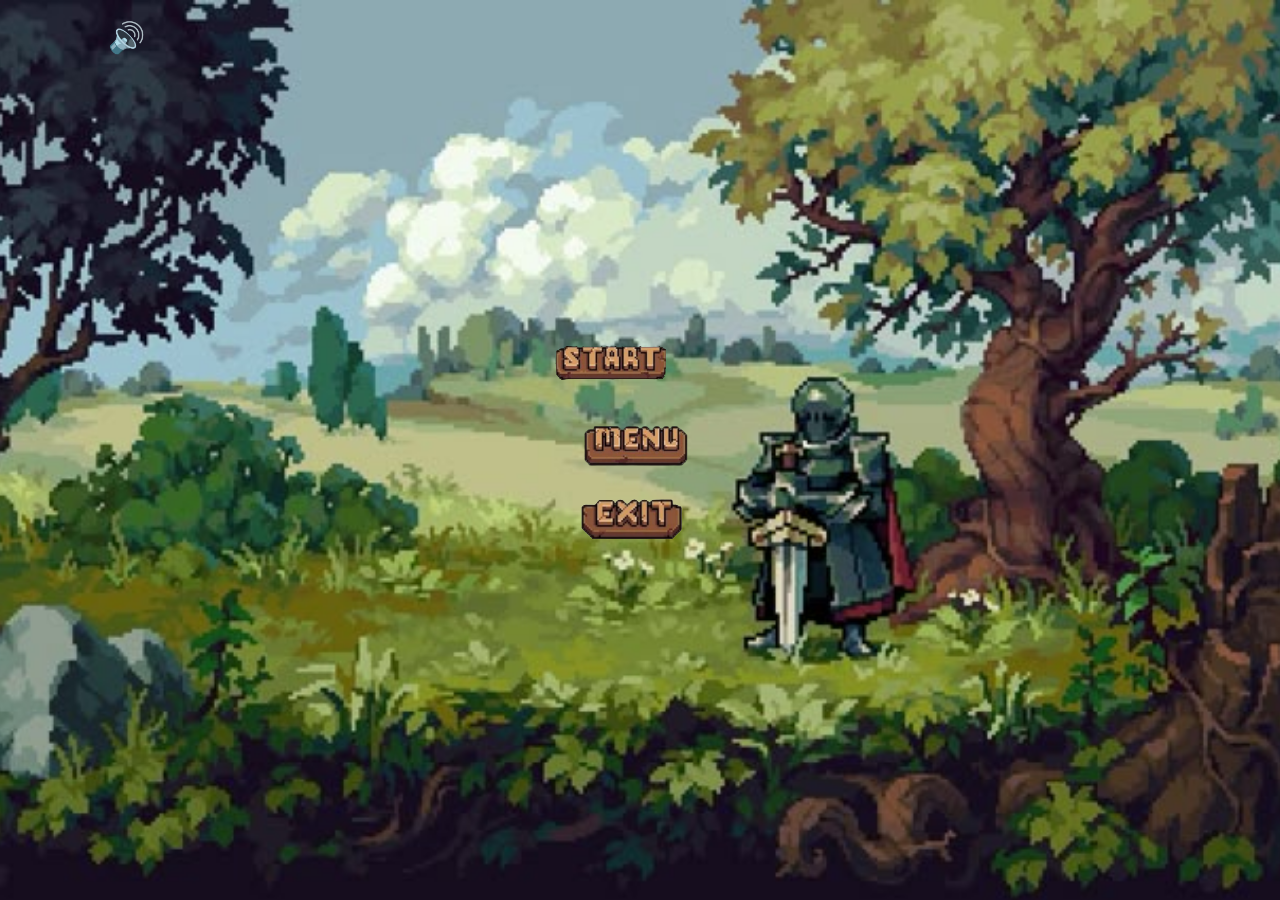
<file: Grinzel BD/index.html>
<!DOCTYPE html>
<html lang="en">
<head>
    <meta charset="UTF-8">
    <meta name="viewport" content="width=device-width, initial-scale=1.0">
    <title>Welcome to Grinzell world</title>
    <link rel="stylesheet" href="styles.css">
</head>
<body>

    <!-- Sound Icon -->
    <div class="sound-icon" id="sound-icon">🔊</div>

    <!-- Background Music -->
    <audio id="bg-music" loop>
        <source src="Undertale OST_ 005 - Ruins(MP3_160K).mp3" type="audio/mp3">
        Your browser does not support the audio element.
    </audio>

    <!-- Image buttons -->
    <div>
        <a href="page1.html" class="img-button" onclick="navigateWithMusic(event, 'page1.html')">
            <img id="btn1" src="start.png" alt="start">
        </a>
        <a href="#" class="img-button">
            <img id="btn2" src="menu.png" alt="">
        </a>
        <a href="#" class="img-button">
            <img id="btn3" src="exit (2).png" alt="exit">
        </a>
    </div>

    <script>
        const bgMusic = document.getElementById('bg-music');
        const soundIcon = document.getElementById('sound-icon');

        // Check if music should already be playing
        window.addEventListener('DOMContentLoaded', () => {
            if (sessionStorage.getItem('musicPlaying') === 'true') {
                bgMusic.play();
            }
        });

        // Toggle music on icon click
        soundIcon.addEventListener('click', () => {
            if (bgMusic.paused) {
                bgMusic.play();
                soundIcon.textContent = '🔊';
                sessionStorage.setItem('musicPlaying', 'true');
            } else {
                bgMusic.pause();
                soundIcon.textContent = '🔇';
                sessionStorage.setItem('musicPlaying', 'false');
            }
        });

        // Navigation without stopping music
        function navigateWithMusic(event, page) {
            event.preventDefault();
            window.location.href = page;
        }
    </script>

</body>
</html>
</file>
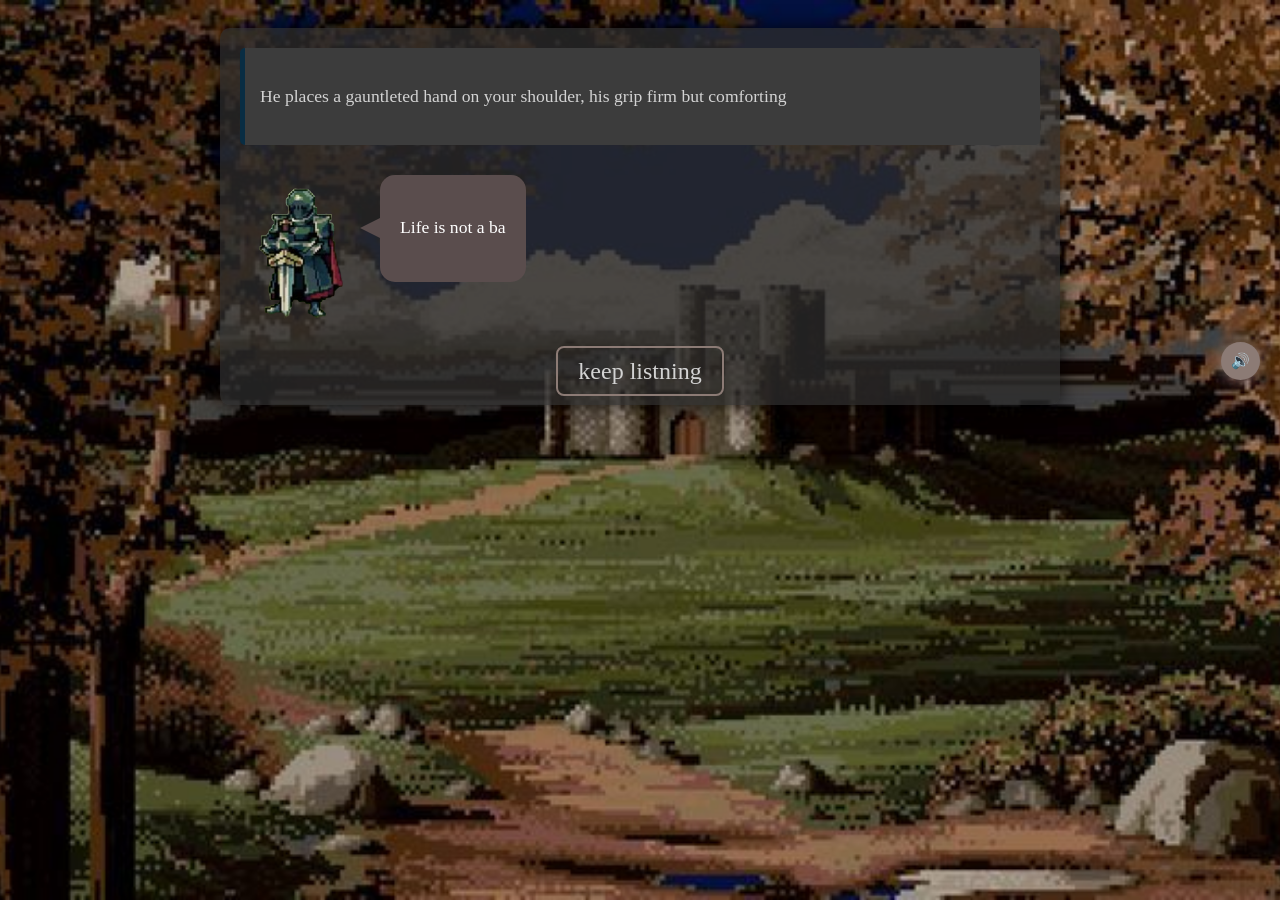
<file: Grinzel BD/dialogue2.html>
<!DOCTYPE html>
<html lang="en">
<head>
    <meta charset="UTF-8">
    <meta name="viewport" content="width=device-width, initial-scale=1.0">
    <link rel="stylesheet" href="nearTheCastle.css">
    <title>knight to Anes</title>
</head>
<body>
    <!-- Background Music -->
<audio id="bg-music" loop autoplay>
    <source src="Undertale Ost_ 086 - Don_t Give Up(MP3_160K).mp3" type="audio/mpeg">
    Your browser does not support the audio element.
</audio>

<!-- Sound Icon -->
<div id="sound-icon">🔊</div>

    <div class="container">
        <!-- Narrative section -->
        <div class="narrative">
            <p id="narrative-text">
                He places a gauntleted hand on your shoulder, his grip firm but comforting
        </div>

        <!-- Knight's dialogue section -->
        <div class="knight-dialogue">
            <img src="knight.png" alt="Knight" class="knight-img">
            <div class="speech-bubble" id="knight-message">
                <p id="knight-text"></p>
            </div>
        </div>

        <!-- Castle entrance (for future navigation or interaction) -->
        <div class="castle-entrance">
            <a href="dialogue3.html" class="castle-link">keep listning</a>
        </div>
    </div>

    <script src="knightDialogue2.js"></script>
    
</body>
</html>
</file>
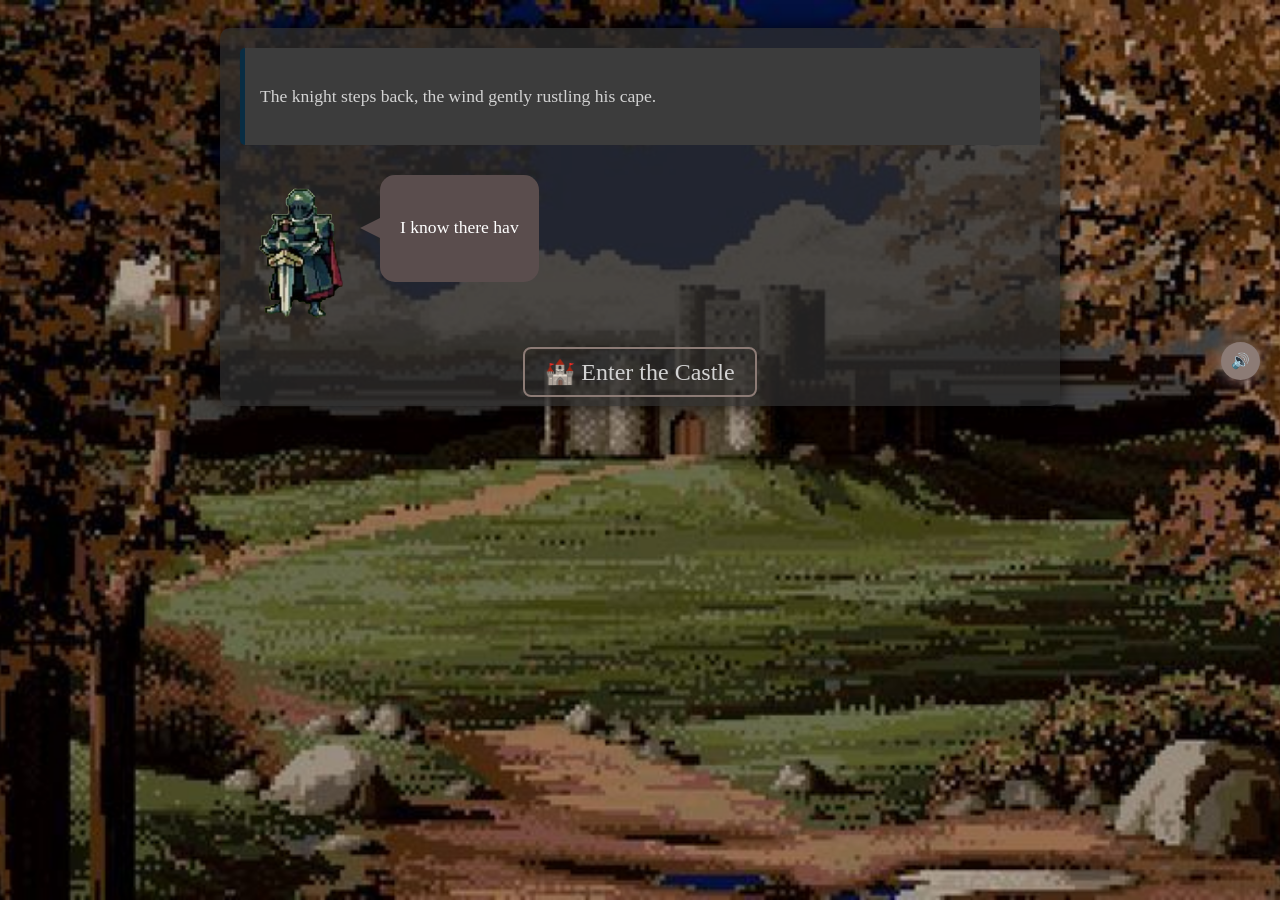
<file: Grinzel BD/dialogue3.html>
<!DOCTYPE html>
<html lang="en">
<head>
    <meta charset="UTF-8">
    <meta name="viewport" content="width=device-width, initial-scale=1.0">
    <link rel="stylesheet" href="nearTheCastle.css">
    <title>knight to Anes</title>
</head>
<body>
    <!-- Background Music -->
<audio id="bg-music" loop autoplay>
    <source src="Undertale Ost_ 086 - Don_t Give Up(MP3_160K).mp3" type="audio/mpeg">
    Your browser does not support the audio element.
</audio>

<!-- Sound Icon -->
<div id="sound-icon">🔊</div>

    <div class="container">
        <!-- Narrative section -->
        <div class="narrative">
            <p id="narrative-text">
                The knight steps back, the wind gently rustling his cape.
        </div>

        <!-- Knight's dialogue section -->
        <div class="knight-dialogue">
            <img src="knight.png" alt="Knight" class="knight-img">
            <div class="speech-bubble" id="knight-message">
                <p id="knight-text"></p>
            </div>
        </div>

        <!-- Castle entrance (for future navigation or interaction) -->
        <div class="castle-entrance">
            <a href="insideCastle.html" class="castle-link">🏰 Enter the Castle</a>
        </div>
    </div>

    <script src="knightDialogue3.js"></script>
    
</body>
</html>
</file>
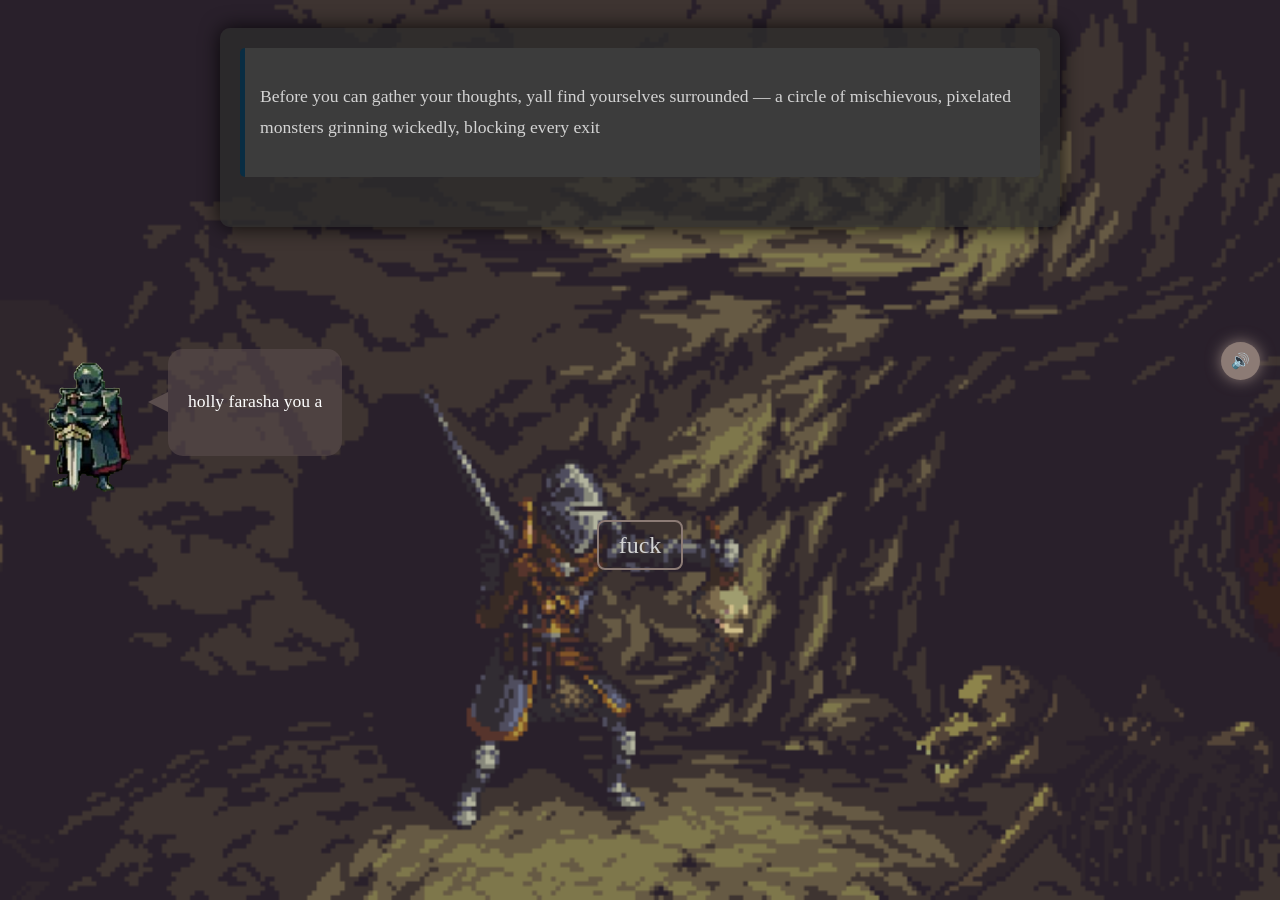
<file: Grinzel BD/fight.html>
<!DOCTYPE html>
<html lang="en">
<head>
    <meta charset="UTF-8">
    <meta name="viewport" content="width=device-width, initial-scale=1.0">
    <link rel="stylesheet" href="fight.css">
    <title>tension</title>
</head>
<body>
    <!-- Background Music -->
<audio id="bg-music" loop autoplay>
    <source src="Undertale Ost_ 088 - Burn in Despair_(MP3_160K).mp3" type="audio/mpeg">
    Your browser does not support the audio element.
</audio>

<!-- Sound Icon -->
<div id="sound-icon">🔊</div>

    <div class="container">
        <!-- Narrative section -->
        <div class="narrative">
            <p id="narrative-text">
                Before you can gather your thoughts, yall find yourselves surrounded — a circle of mischievous, pixelated monsters grinning wickedly, blocking every exit
        </div>

    </div>
     <!-- Knight's dialogue section -->
     <div class="knight-dialogue">
        <img src="knight.png" alt="Knight" class="knight-img">
        <div class="speech-bubble" id="knight-message">
            <p id="knight-text"></p>
        </div>
    </div>

    <!-- Castle entrance (for future navigation or interaction) -->
    <div class="castle-entrance">
        <a href="weRun.html" class="castle-link">fuck</a>
    </div>
</div>



    <script src="knightDialogue4.js"></script>
    
</body>
</html>
</file>
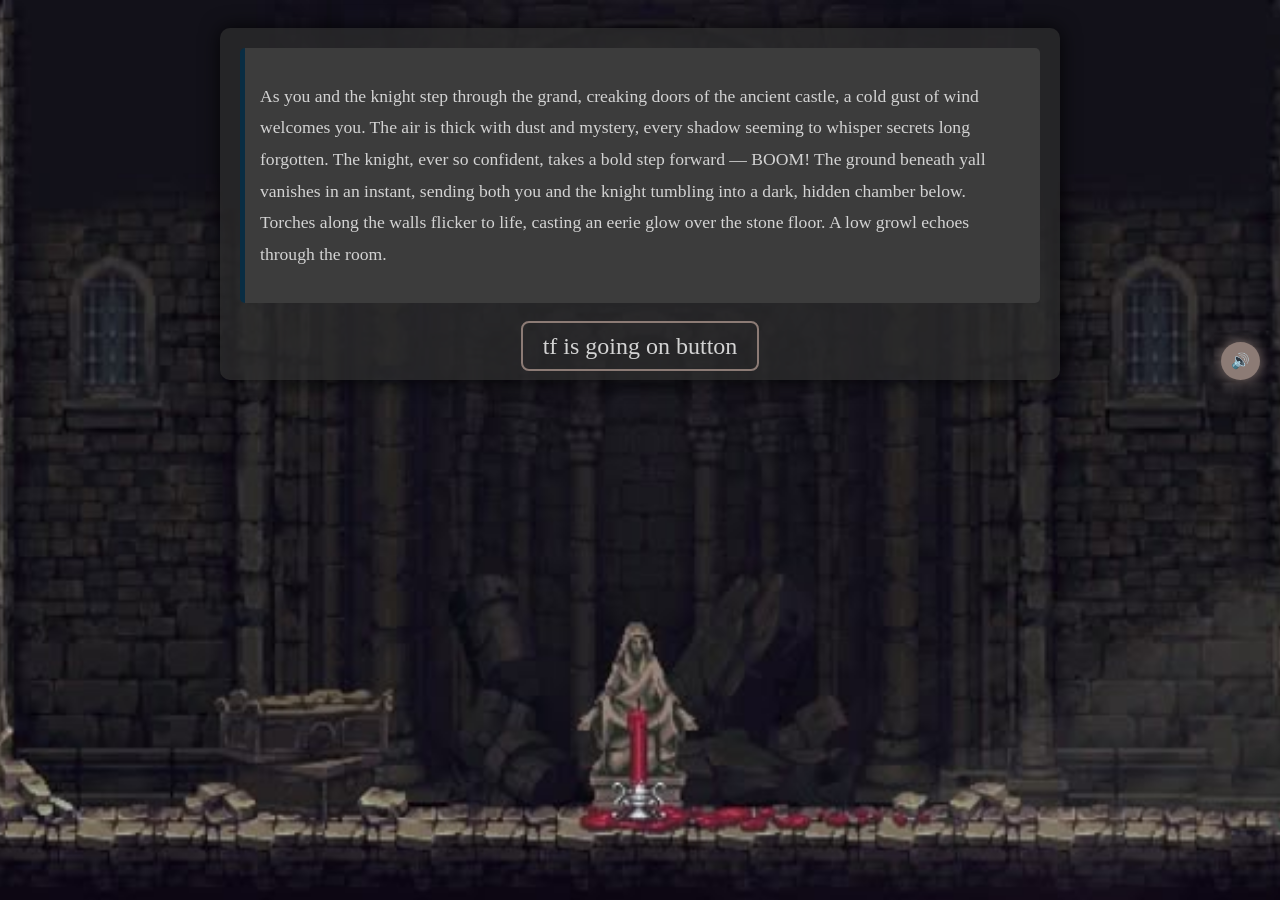
<file: Grinzel BD/insideCastle.html>
<!DOCTYPE html>
<html lang="en">
<head>
    <meta charset="UTF-8">
    <meta name="viewport" content="width=device-width, initial-scale=1.0">
    <link rel="stylesheet" href="insideCastle.css">
    <title>tension</title>
</head>
<body>
    <!-- Background Music -->
<audio id="bg-music" loop autoplay>
    <source src="Undertale OST_ 083 - Here We Are(MP3_160K).mp3" type="audio/mpeg">
    Your browser does not support the audio element.
</audio>

<!-- Sound Icon -->
<div id="sound-icon">🔊</div>

    <div class="container">
        <!-- Narrative section -->
        <div class="narrative">
            <p id="narrative-text">
                As you and the knight step through the grand, creaking doors of the ancient castle, a cold gust of wind welcomes you. The air is thick with dust and mystery, every shadow seeming to whisper secrets long forgotten.

The knight, ever so confident, takes a bold step forward —

BOOM!

The ground beneath yall vanishes in an instant, sending both you and the knight tumbling into a dark, hidden chamber below. Torches along the walls flicker to life, casting an eerie glow over the stone floor. A low growl echoes through the room.
        </div>

       
        <!-- Castle entrance (for future navigation or interaction) -->
        <div class="castle-entrance">
            <a href="fight.html" class="castle-link">tf is going on button</a>
        </div>
    </div>

    <script src="knightDialogue3.js"></script>
    
</body>
</html>
</file>
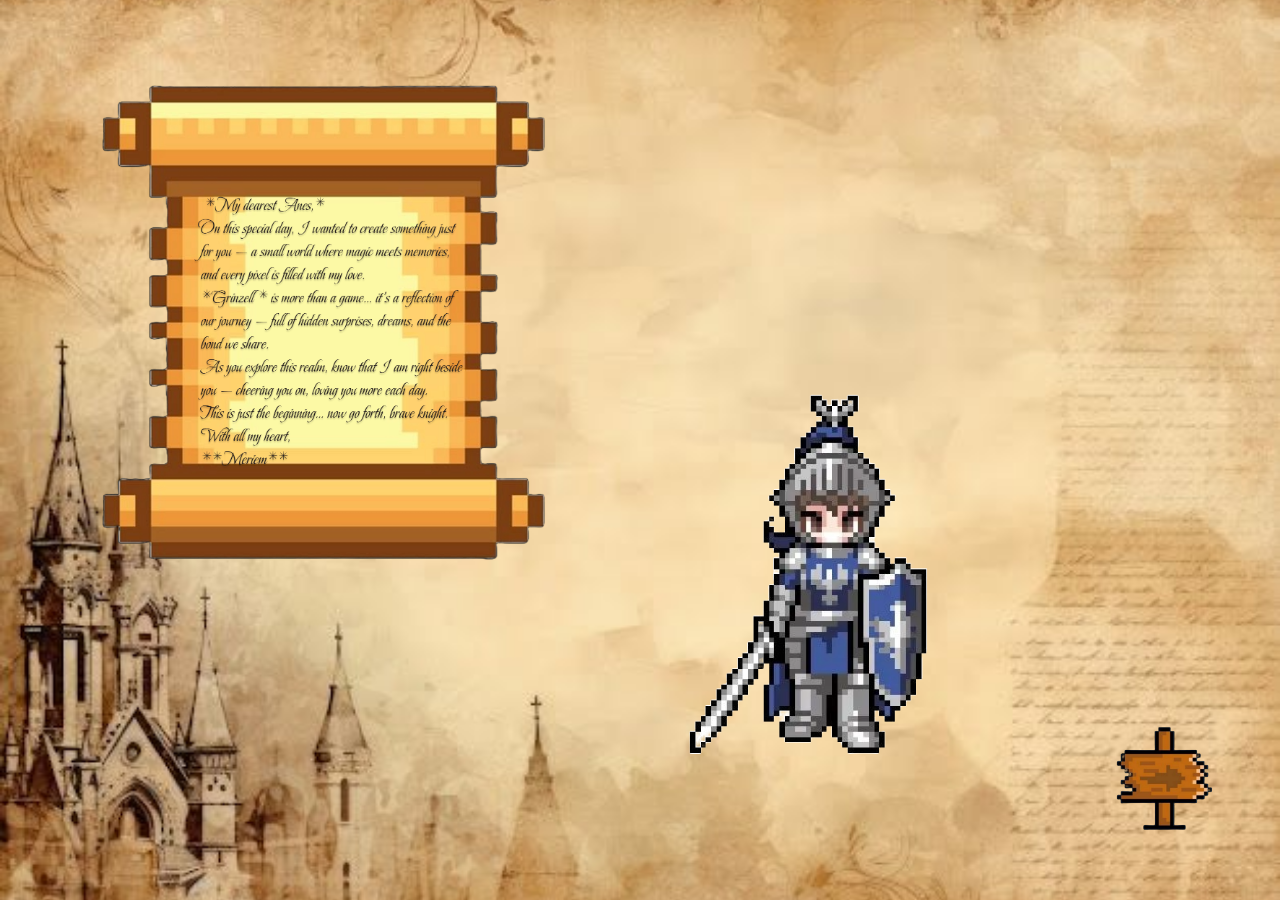
<file: Grinzel BD/letter.html>
<!DOCTYPE html>
<html lang="en">
<head>
    <meta charset="UTF-8">
    <meta name="viewport" content="width=device-width, initial-scale=1.0">
    <link rel="stylesheet" href="letter.css">
    <title>letter</title>
</head>
<body>
      <!-- Background Music (hidden, controlled by session storage) -->
      <audio id="bg-music" loop>
        <source src="Undertale OST_ 017 - Snowy(MP3_160K).mp3" type="audio/mp3">
    </audio>
    <div id="letter-container">
        <img src="letterrr.png" alt="Magical scroll" id="scroll-img">
    </div>
    <img src="meriem.png" alt="next" id="knight">
    <a href="page4.html" id="next"><img src="next.png"></a>
    <script>
       
        
        // Check if music should already be playing
        const bgMusic = document.getElementById('bg-music');
        if (sessionStorage.getItem('musicPlaying') === 'true') {
            bgMusic.play();
        }
        </script>

</body>
</html>
</file>
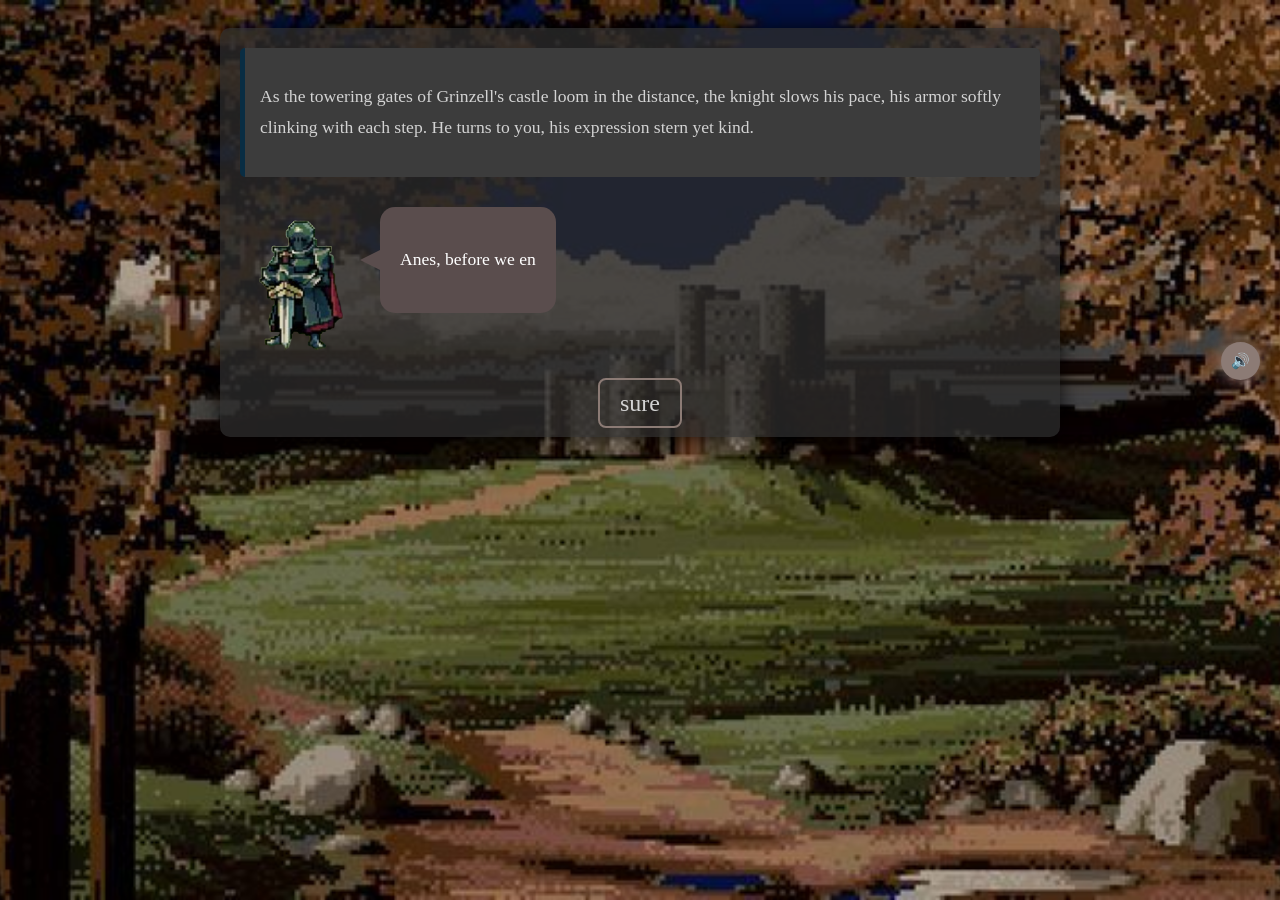
<file: Grinzel BD/nearTheCastle.html>
<!DOCTYPE html>
<html lang="en">
<head>
    <meta charset="UTF-8">
    <meta name="viewport" content="width=device-width, initial-scale=1.0">
    <link rel="stylesheet" href="nearTheCastle.css">
    <title>knight to Anes</title>
</head>
<body>
    <!-- Background Music -->
<audio id="bg-music" loop autoplay>
    <source src="Undertale Ost_ 086 - Don_t Give Up(MP3_160K).mp3" type="audio/mpeg">
    Your browser does not support the audio element.
</audio>

<!-- Sound Icon -->
<div id="sound-icon">🔊</div>

    <div class="container">
        <!-- Narrative section -->
        <div class="narrative">
            <p id="narrative-text">
                As the towering gates of Grinzell's castle loom in the distance, the knight slows his pace, his armor softly clinking with each step. He turns to you, his expression stern yet kind.
            </p>
        </div>

        <!-- Knight's dialogue section -->
        <div class="knight-dialogue">
            <img src="knight.png" alt="Knight" class="knight-img">
            <div class="speech-bubble" id="knight-message">
                <p id="knight-text"></p>
            </div>
        </div>

        <!-- Castle entrance (for future navigation or interaction) -->
        <div class="castle-entrance">
            <a href="dialogue2.html" class="castle-link">sure</a>
        </div>
    </div>

    <script src="knightDialogue.js"></script>
    
</body>
</html>
</file>
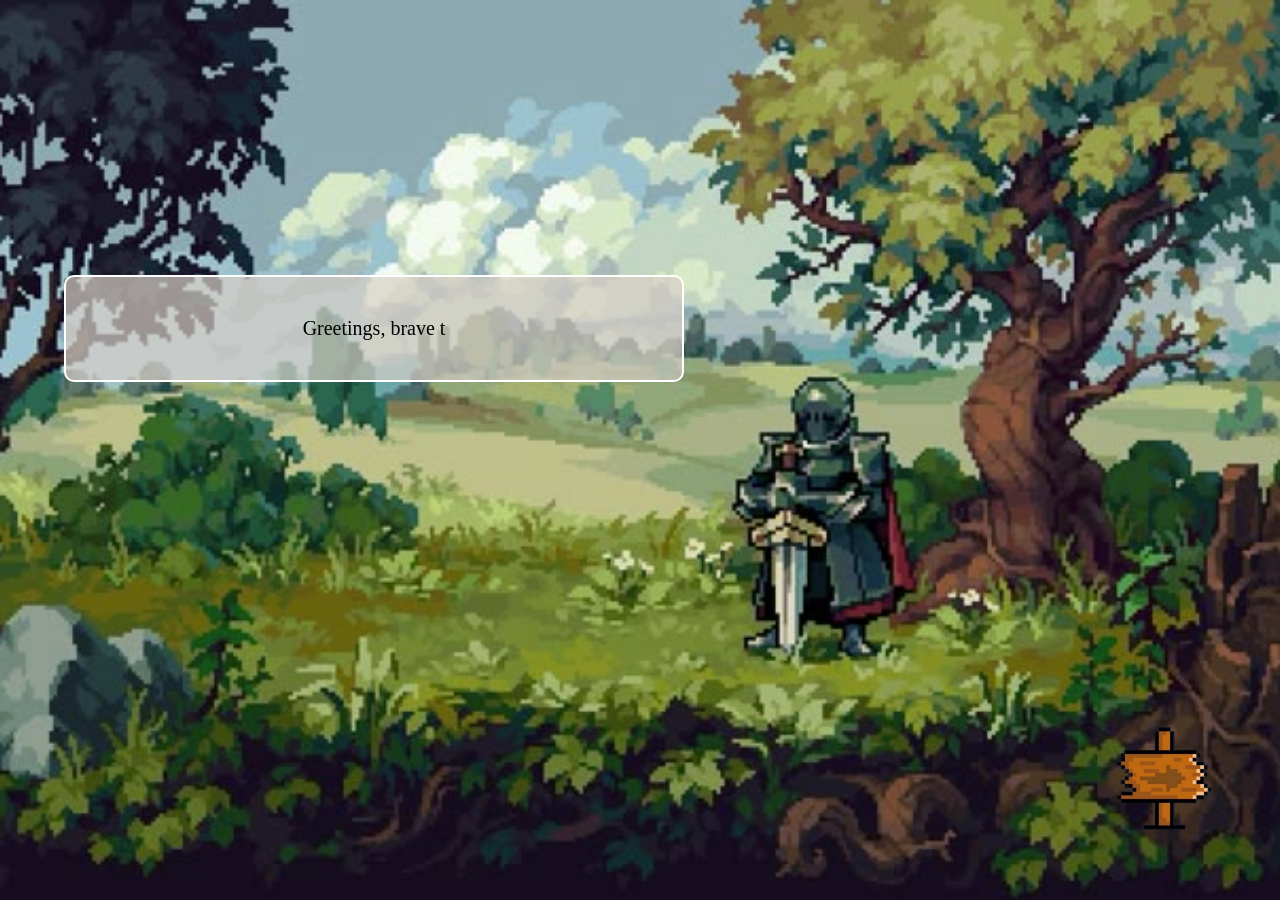
<file: Grinzel BD/page1.html>
<!DOCTYPE html>
<html lang="en">
<head>
    <meta charset="UTF-8">
    <meta name="viewport" content="width=device-width, initial-scale=1.0">
    <title>welcome Boss Anes</title>
    <link rel="stylesheet" href="page1.css">
    <link href="https://fonts.googleapis.com/css2?family=Press+Start+2P&display=swap" rel="stylesheet">
</head>
<body>

    <div id="knight-message">
        <p id="message-text"></p>
    </div>

    <!-- Background Music (hidden, controlled by session storage) -->
    <audio id="bg-music" loop>
        <source src="Undertale OST_ 005 - Ruins(MP3_160K).mp3" type="audio/mp3">
    </audio>
    <a href="page3.html" id="next"><img src="next.png"></a>

    <script>
        const message = `
Greetings, brave traveler, Sir Anes Bettahar...  
I am your guide, a knight sworn to protect you on this magical journey.

But I am no ordinary knight — I was sent by miss Meriem — your greatest ally, your most loyal companion... and the one who holds your heart.

Meriem told me that today is your birthday. Together, we shall explore hidden realms, unlock secrets, and conquer every challenge that lies ahead.

So, fear not — for with me by your side, and Meriem's love as your shield, nothing can stand in your way. Bro how did you win her heart ! ur dick game must be good ! 

Shall we begin?
        `;

        let index = 0;
        const textElement = document.getElementById('message-text');

        function typeWriter() {
            if (index < message.length) {
                textElement.innerHTML += message.charAt(index);
                index++;
                setTimeout(typeWriter, 60);
            }
        }

        window.onload = typeWriter;

        // Check if music should already be playing
        const bgMusic = document.getElementById('bg-music');
        if (sessionStorage.getItem('musicPlaying') === 'true') {
            bgMusic.play();
        }
    </script>

</body>
</html>
</file>
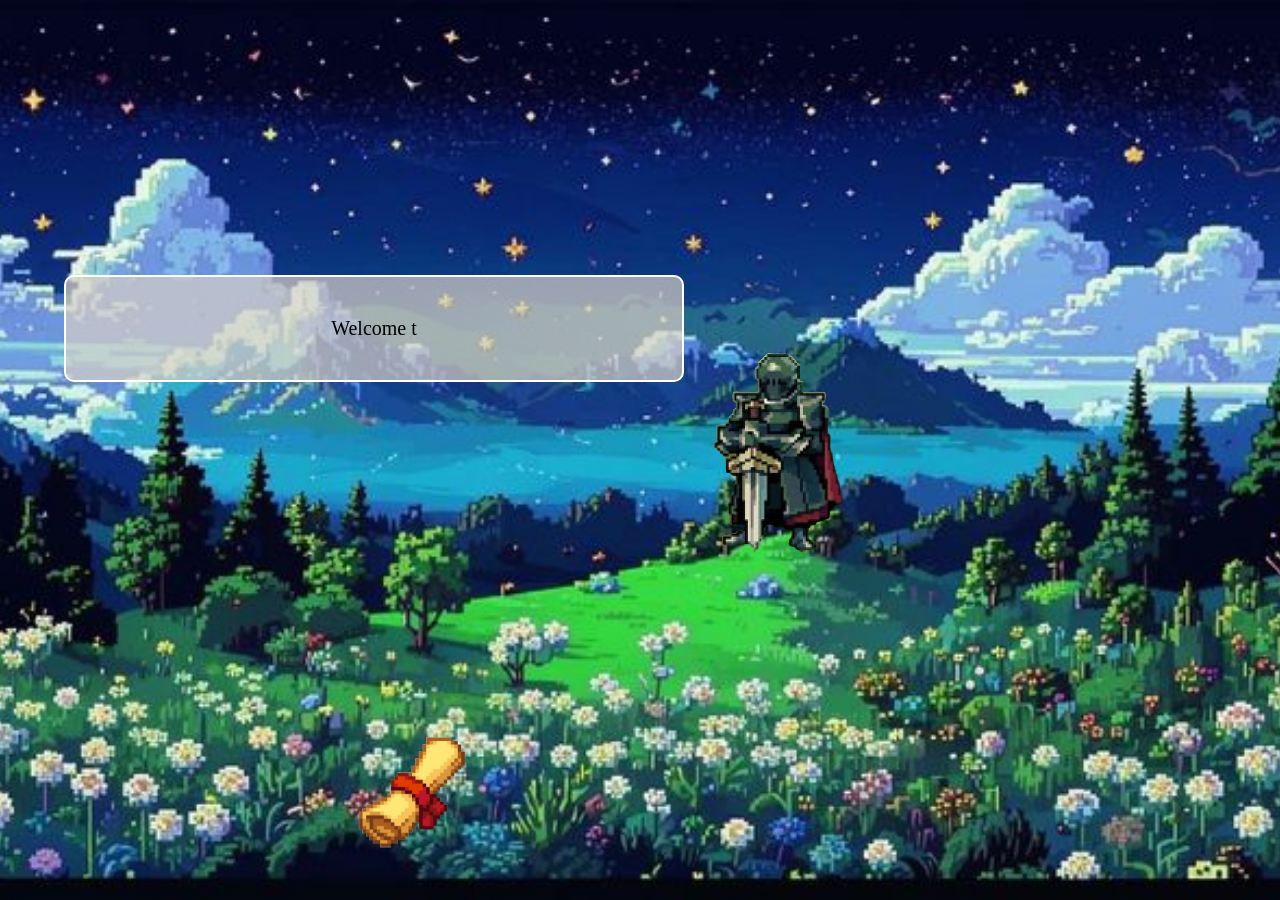
<file: Grinzel BD/page2.html>
<!DOCTYPE html>
<html lang="en">
<head>
    <meta charset="UTF-8">
    <meta name="viewport" content="width=device-width, initial-scale=1.0">
    <title>Grinzell world</title>
    <link rel="stylesheet" href="page2.css">
</head>
<body>
    <div id="knight-message">
        <p id="message-text"></p>
    </div>

    <!-- Background Music (hidden, controlled by session storage) -->
    <audio id="bg-music" loop>
        <source src="Undertale OST_ 031 - Waterfall(MP3_160K).mp3" type="audio/mp3">
    </audio>
    <img src="knight.png" alt="next" id="knight">
    <a href="letter.html" id="see-message-btn">
        <img src="letter.png" alt="Open the letter" class="letter-img">
    </a>

    <script>
        const message = `
        Welcome to the mystical realm of Grinzell — a world of magic, wonder, and secrets waiting to be discovered. 🌌

… but before we begin, I bear something of great importance.

A letter… from none other than the one who wove this world into existence ,Metiti
She has entrusted me to deliver it to you, for it carries words only meant for your heart.

Will you open the letter and unveil her message? 💌


        `;

        let index = 0;
        const textElement = document.getElementById('message-text');

        function typeWriter() {
            if (index < message.length) {
                textElement.innerHTML += message.charAt(index);
                index++;
                setTimeout(typeWriter, 60);
            }
        }

        window.onload = typeWriter;

        // Check if music should already be playing
        const bgMusic = document.getElementById('bg-music');
        if (sessionStorage.getItem('musicPlaying') === 'true') {
            bgMusic.play();
        }
    </script>
</body>
</html>
</file>
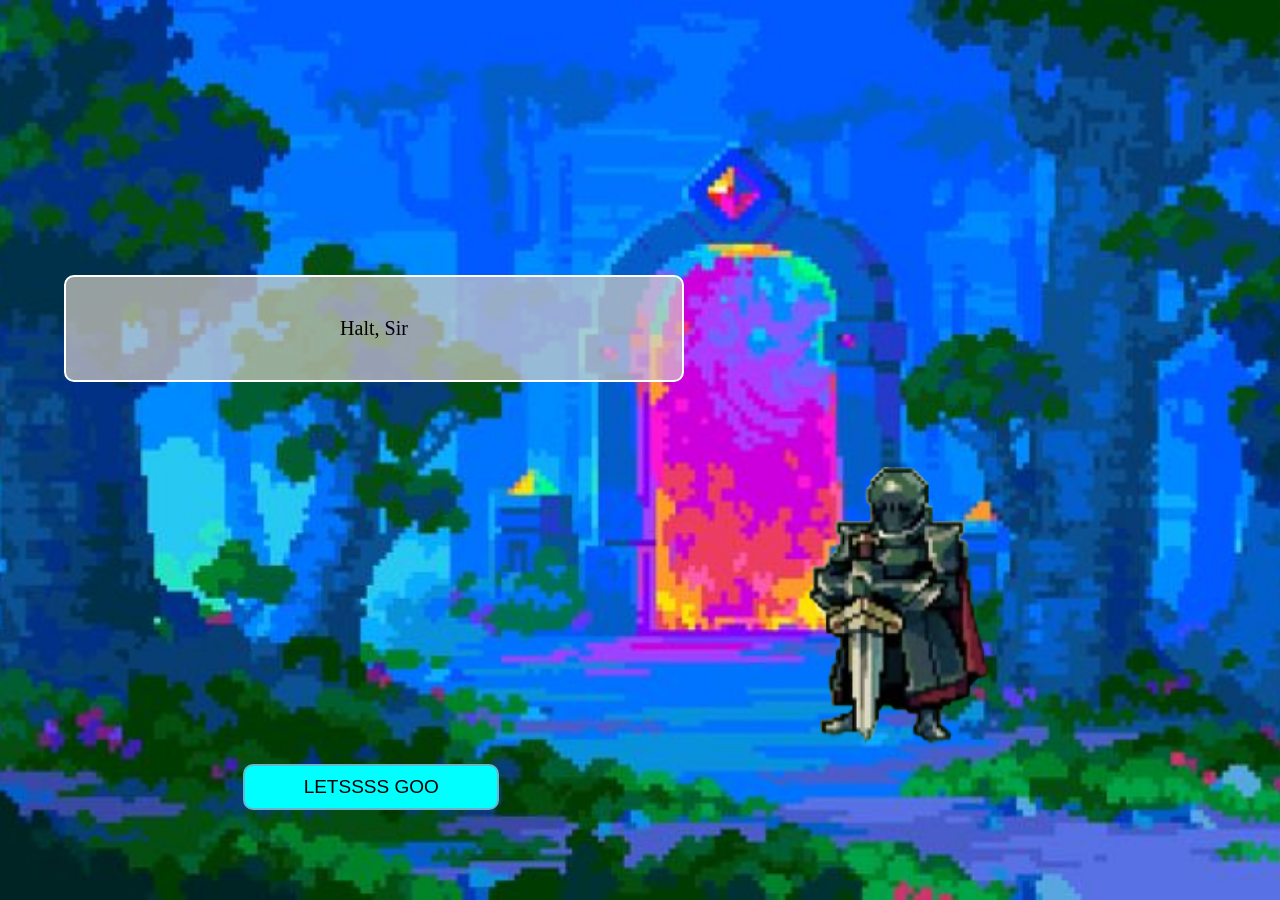
<file: Grinzel BD/page3.html>
<!DOCTYPE html>
<html lang="en">
<head>
    <meta charset="UTF-8">
    <meta name="viewport" content="width=device-width, initial-scale=1.0">
    <title>gate?</title>
    <link rel="stylesheet" href="gate.css">
</head>
<body>
    <div id="knight-message">
        <p id="message-text"></p>
    </div>

    <!-- Background Music (hidden, controlled by session storage) -->
    <audio id="bg-music" loop>
        <source src="Undertale OST_ 006 - Uwa__ So Temperate♫(MP3_160K).mp3" type="audio/mp3">
    </audio>
    <button id="next" onclick="window.location.href='page2.html'">LETSSSS GOO</button>
<img src="knight.png" alt="next" id="knight">
    <script>
        const message = `
        Halt, Sir Anes Bettahar…

You stand at the gates of Grinzell — a hidden realm of magic, wonder, and secrets untold. 🌌

By the decree of the Developer Enchantress, Meriem — the architect of this enchanted world and the keeper of your heart — I have been summoned to guide you.

Beyond this point lies a universe crafted just for you — filled with mysteries to unravel and surprises only the bravest can uncover.

So tell me, valiant one…

Are you ready to step into the magical world of Grinzell? 🏰✨



        `;

        let index = 0;
        const textElement = document.getElementById('message-text');

        function typeWriter() {
            if (index < message.length) {
                textElement.innerHTML += message.charAt(index);
                index++;
                setTimeout(typeWriter, 60);
            }
        }

        window.onload = typeWriter;

        // Check if music should already be playing
        const bgMusic = document.getElementById('bg-music');
        if (sessionStorage.getItem('musicPlaying') === 'true') {
            bgMusic.play();
        }
    </script>

</body>
</html>
</file>
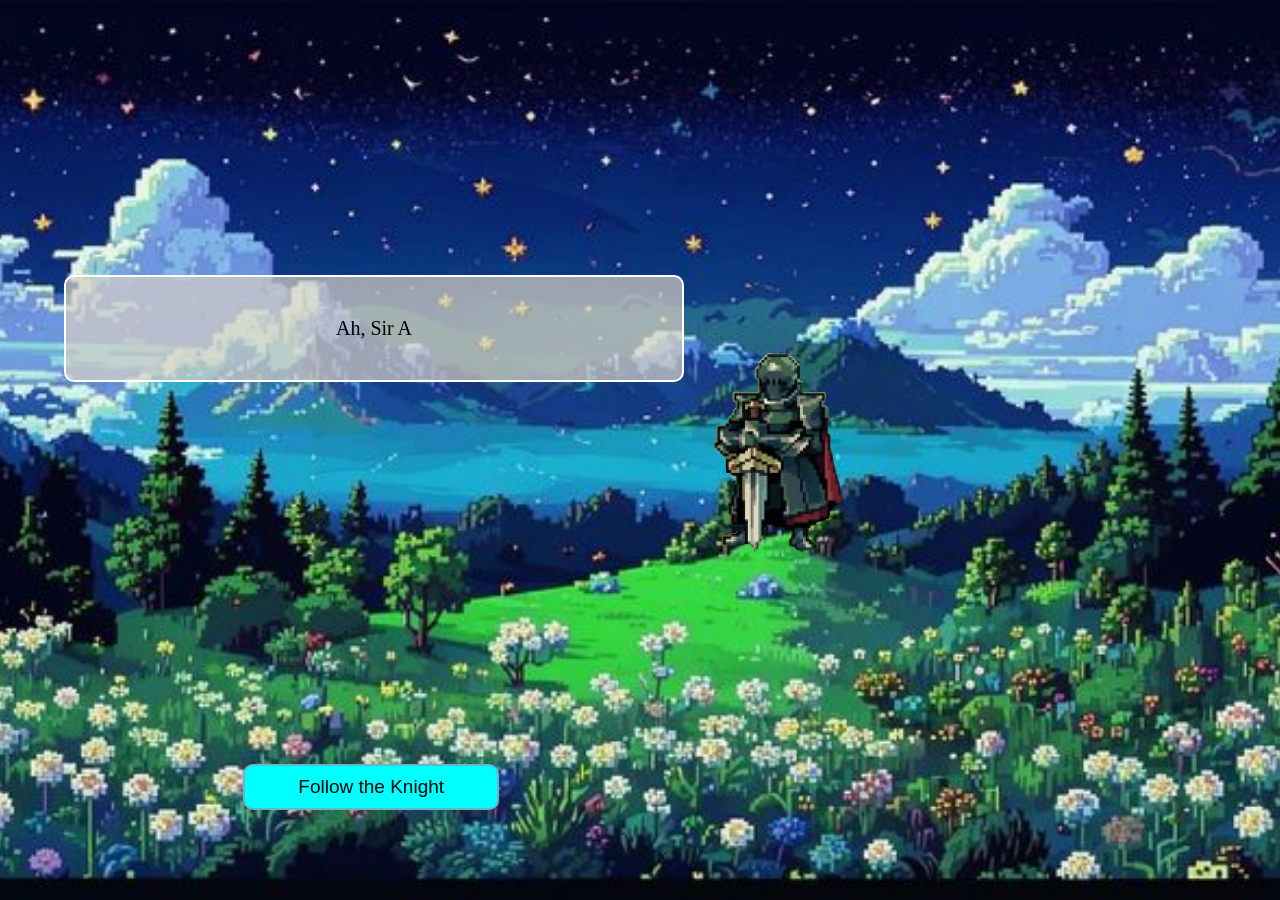
<file: Grinzel BD/page4.html>
<!DOCTYPE html>
<html lang="en">
<head>
    <meta charset="UTF-8">
    <meta name="viewport" content="width=device-width, initial-scale=1.0">
    <link rel="stylesheet" href="page4.css">
    <title>lets go to Grinzell castle</title>
</head>
<body>
    <div id="knight-message">
        <p id="message-text"></p>
    </div>

    <!-- Background Music (hidden, controlled by session storage) -->
    <audio id="bg-music" loop>
        <source src="Undertale Ost_ 086 - Don_t Give Up(MP3_160K).mp3" type="audio/mp3">
    </audio>
    <img src="knight.png" alt="next" id="knight">
    <button id="next" onclick="window.location.href='nearTheCastle.html'">Follow the Knight</button>

    <script>
        const message = `
        Ah, Sir Anes… I saw the way your heart stirred while reading Meriem's words. Such a rare bond, built from care and devotion, is a treasure greater than any enchanted sword or mystical artifact.

It is a gift — to be loved, to be seen, to have someone who believes in your strength even when shadows creep in.

But now, brave one, our journey presses on. We must head to the ancient castle of Grinzell, where an important mystical book lies hidden — a book said to hold secrets of the heart and mind.

Come, walk with me. Let us have a man-to-man conversation along the way… about loyalty, love, and the unyielding spirit of a warrior


        `;

        let index = 0;
        const textElement = document.getElementById('message-text');

        function typeWriter() {
            if (index < message.length) {
                textElement.innerHTML += message.charAt(index);
                index++;
                setTimeout(typeWriter, 60);
            }
        }

        window.onload = typeWriter;

        // Check if music should already be playing
        const bgMusic = document.getElementById('bg-music');
        if (sessionStorage.getItem('musicPlaying') === 'true') {
            bgMusic.play();
        }
    </script>
</body>
</html>
</file>
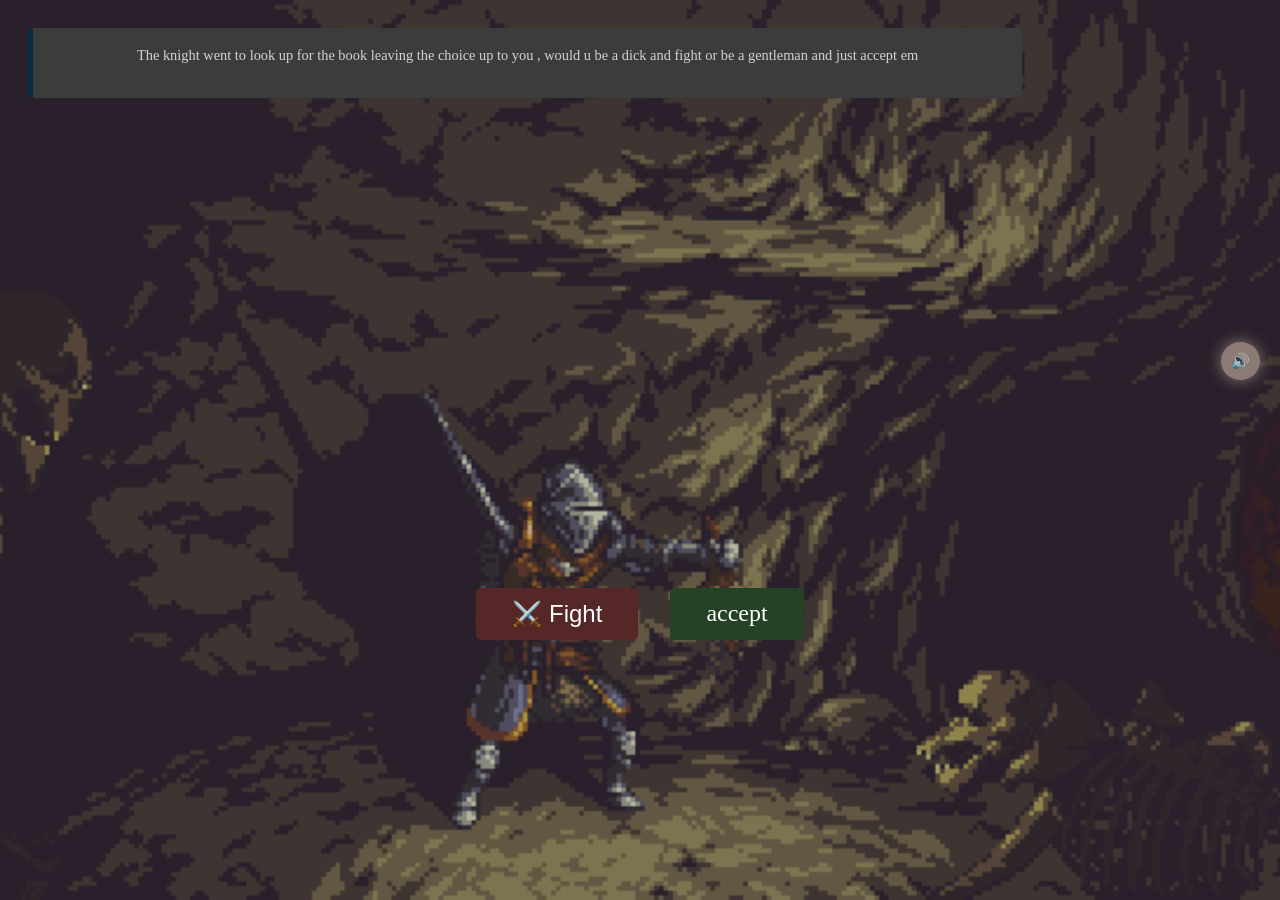
<file: Grinzel BD/weRun.html>
<!DOCTYPE html>
<html lang="en">
<head>
    <meta charset="UTF-8">
    <meta name="viewport" content="width=device-width, initial-scale=1.0">
    <title>we run bb</title>
    <style>
        body {
    background-image: url('battle.gif');
    background-size: cover;
    background-position: center;
    font-family: 'Pixelify Sans', sans-serif;
    color: #fff;
    text-align: center;
    padding: 10%;
}

.trap-container {
    background: rgba(0, 0, 0, 0.7);
    padding: 2em;
    border: 2px solid #8c7b75;
    border-radius: 10px;
    box-shadow: 0 0 20px #8c7b75;
}



p {
    font-size: 1em;
    margin-bottom: 2em;
}

/* Buttons */
.buttons {
    display: flex;
    justify-content: center;
    gap: 2em;
    margin-top: 40%;
}

#fight-btn, #give-up-btn {
    font-size: 1.5em;
    padding: 0.5em 1.5em;
    border: none;
    cursor: pointer;
    border-radius: 5px;
    transition: transform 0.2s;
}

#fight-btn {
    background-color: #562727;
    color: white;
}

#give-up-btn {
    background-color: #234324;
    color: white;
    text-decoration: none;
    padding: 0.5em 1.5em;
}

#fight-btn:hover, #give-up-btn:hover {
    transform: scale(1.1);
}
body {
    background-image: url('battle.gif');
    background-size: cover; /* Ensures the image covers the entire screen */
    background-repeat: no-repeat; /* Prevents tiling */
    background-attachment: fixed; /* Keeps the background fixed during scroll */
    background-position: center; /* Centers the image */
  }

/* General styling */
@import url('https://fonts.googleapis.com/css2?family=IM+Fell+English&display=swap');

body {
    font-family: 'IM Fell English', serif;
    background-color: #1a1a1a;
    color: #f4f4f4;
    padding: 20px;
}



/* Narrative */
.narrative {
    font-size: 0.9em;
    
    color: #d3d3d3;
    background: #3c3c3c;
    padding: 5px;
    border-left: 5px solid #092d43;
    margin-bottom: 30px;
    border-radius: 5px;
    animation: glow 3s infinite alternate;
    width: 80%;
}

@keyframes glow {
    from {
        box-shadow: 0 0 10px #8c7b75;
    }
    to {
        box-shadow: 0 0 20px #d3d3d3;
    }
}


    




.castle-link:hover {
    background-color: #8c7b75;
    color: #1a1a1a;
    box-shadow: 0 0 20px #8c7b75;
}
/* Sound icon styling */
#sound-icon {
    position: fixed;
    bottom: 520px;
    right: 20px;
    font-size: 15px;
    cursor: pointer;
    background: #8c7b75;
    color: #1a1a1a;
    padding: 10px;
    border-radius: 50%;
    box-shadow: 0 0 15px #8c7b75;
    transition: transform 0.3s ease;
}

#sound-icon:hover {
    transform: scale(1.1);
}
    </style>
</head>
<body>
    <!-- Background Music -->
<audio id="bg-music" loop autoplay>
    <source src="Undertale Ost_ 088 - Burn in Despair_(MP3_160K).mp3" type="audio/mpeg">
    Your browser does not support the audio element.
</audio>

<!-- Sound Icon -->
<div id="sound-icon">🔊</div>

    <div class="container">
        <!-- Narrative section -->
        <div class="narrative">
            <p id="narrative-text">
                The knight went to look up for the book leaving the choice up to you , would u be a dick and fight or be a gentleman and just accept em 
        </div>


    <div class="buttons">
        <button id="fight-btn">⚔️ Fight</button>
        <a href="give-up.html" id="give-up-btn">accept</a>
    </div>


<script src="trap.js"></script>

    
    


    
    
</body>
</html>
</file>
<file: Grinzel BD/styles.css>
body {
  background-image: url('download\ \(44\).jpg');
  background-size: cover; /* Ensures the image covers the entire screen */
  background-repeat: no-repeat; /* Prevents tiling */
  background-attachment: fixed; /* Keeps the background fixed during scroll */
  background-position: center; /* Centers the image */
}
body {
  display: flex;
  justify-content: right; /* Center horizontally */
  align-items: center; /* Center vertically */
  height: 100vh; /* Full viewport height */
  margin: 0;
}
div{
  width: 60%;
  margin-right: 30%;
}
.button-container {
  display: flex;
  flex-direction: column; /* Stack items vertically */
}

.img-button {
  display: block; /* Ensure each button takes full width */
  margin-bottom: 20px; /* Add space between buttons */
}

.img-button img {
  width: 150px; /* Adjust size */
  height: auto;
  background: none; /* Ensure no background */
  cursor: pointer; /* Pointer for buttons */
  transition: transform 0.2s ease-in-out; /* Hover effect */
}

.img-button img:hover {
  transform: scale(1.1); /* Slight zoom on hover */
}
#btn1{
  width: 149px;
  margin-left: 53%;
}
#btn2{
  width: 110px;
  margin-left: 59%;
}
#btn3{
  width: 120px;
margin-left: 58%;

}
/* Sound icon styling */
.sound-icon {
  position: absolute;
  top: 20px;
  right: 20px;
  font-size: 30px;
  cursor: pointer;
  user-select: none;
  transition: transform 0.2s;
}
</file>
<file: Grinzel BD/nearTheCastle.css>
body {
    background-image: url('somewhereNear.jpg');
    background-size: cover; /* Ensures the image covers the entire screen */
    background-repeat: no-repeat; /* Prevents tiling */
    background-attachment: fixed; /* Keeps the background fixed during scroll */
    background-position: center; /* Centers the image */
  }

/* General styling */
@import url('https://fonts.googleapis.com/css2?family=IM+Fell+English&display=swap');

body {
    font-family: 'IM Fell English', serif;
    background-color: #1a1a1a;
    color: #f4f4f4;
    padding: 20px;
}

/* Container */
.container {
    max-width: 800px;
    margin: auto;
    padding: 20px;
    background: #2c2c2cc3;
    border-radius: 10px;
    box-shadow: 0 0 20px rgba(0, 0, 0, 0.8);
}

/* Narrative */
.narrative {
    font-size: 1.1em;
    line-height: 1.8;
    color: #d3d3d3;
    background: #3c3c3c;
    padding: 15px;
    border-left: 5px solid #092d43;
    margin-bottom: 30px;
    border-radius: 5px;
    animation: glow 3s infinite alternate;
}

@keyframes glow {
    from {
        box-shadow: 0 0 10px #8c7b75;
    }
    to {
        box-shadow: 0 0 20px #d3d3d3;
    }
}

/* Knight's Dialogue */
.knight-dialogue {
    display: flex;
    align-items: flex-start;
    gap: 20px;
    margin-bottom: 30px;
}

.knight-img {
    width: 120px;
    height: auto;
    animation: knightFade 2s ease-in-out;
}


.speech-bubble {
    background: #5a4d4d;
    color: #fff;
    padding: 20px;
    border-radius: 15px;
    font-size: 1.1em;
    line-height: 1.8;
    max-width: 600px;
    position: relative;
    
}
@keyframes glow {
    from {
        box-shadow: 0 0 10px #8c7b75;
    }
    to {
        box-shadow: 0 0 20px #d3d3d3;
    }
}
.speech-bubble::before {
    content: '';
    position: absolute;
    top: 50%;
    left: -20px;
    border-width: 10px 20px 10px 0;
    border-style: solid;
    border-color: transparent #5a4d4d transparent transparent;
    transform: translateY(-50%);
}

/* Castle Entrance */
.castle-entrance {
    text-align: center;
    margin-top: 30px;
}

.castle-link {
    font-size: 1.5em;
    text-decoration: none;
    color: #d3d3d3;
    padding: 10px 20px;
    border: 2px solid #8c7b75;
    border-radius: 8px;
    transition: all 0.4s ease;
}

.castle-link:hover {
    background-color: #8c7b75;
    color: #1a1a1a;
    box-shadow: 0 0 20px #8c7b75;
}
/* Sound icon styling */
#sound-icon {
    position: fixed;
    bottom: 520px;
    right: 20px;
    font-size: 15px;
    cursor: pointer;
    background: #8c7b75;
    color: #1a1a1a;
    padding: 10px;
    border-radius: 50%;
    box-shadow: 0 0 15px #8c7b75;
    transition: transform 0.3s ease;
}

#sound-icon:hover {
    transform: scale(1.1);
}
</file>
<file: Grinzel BD/fight.css>
body {
    background-image: url('battle.gif');
    background-size: cover; /* Ensures the image covers the entire screen */
    background-repeat: no-repeat; /* Prevents tiling */
    background-attachment: fixed; /* Keeps the background fixed during scroll */
    background-position: center; /* Centers the image */
  }

/* General styling */
@import url('https://fonts.googleapis.com/css2?family=IM+Fell+English&display=swap');

body {
    font-family: 'IM Fell English', serif;
    background-color: #1a1a1a;
    color: #f4f4f4;
    padding: 20px;
}

/* Container */
.container {
    max-width: 800px;
    margin: auto;
    padding: 20px;
    background: #2c2c2cc3;
    border-radius: 10px;
    box-shadow: 0 0 20px rgba(0, 0, 0, 0.8);
}

/* Narrative */
.narrative {
    font-size: 1.1em;
    line-height: 1.8;
    color: #d3d3d3;
    background: #3c3c3c;
    padding: 15px;
    border-left: 5px solid #092d43;
    margin-bottom: 30px;
    border-radius: 5px;
    animation: glow 3s infinite alternate;
}

@keyframes glow {
    from {
        box-shadow: 0 0 10px #8c7b75;
    }
    to {
        box-shadow: 0 0 20px #d3d3d3;
    }
}

/* Knight's Dialogue */
.knight-dialogue {
    display: flex;
    align-items: flex-start;
    gap: 20px;
    margin-top:10%;
    margin-bottom: 30px;
}

.knight-img {
    width: 120px;
    height: auto;
    animation: knightFade 2s ease-in-out;
}


.speech-bubble {
    background: #5a4d4d96;
    color: #fff;
    padding: 20px;
    border-radius: 15px;
    font-size: 1.1em;
    line-height: 1.8;
    max-width: 600px;
    position: relative;
    
}
@keyframes glow {
    from {
        box-shadow: 0 0 10px #8c7b75;
    }
    to {
        box-shadow: 0 0 20px #d3d3d3;
    }
}
.speech-bubble::before {
    content: '';
    position: absolute;
    top: 50%;
    left: -20px;
    border-width: 10px 20px 10px 0;
    border-style: solid;
    border-color: transparent #5a4d4d transparent transparent;
    transform: translateY(-50%);
}

/* Castle Entrance */
.castle-entrance {
    text-align: center;
    margin-top: 30px;
}

.castle-link {
    font-size: 1.5em;
    text-decoration: none;
    color: #d3d3d3;
    padding: 10px 20px;
    border: 2px solid #8c7b75;
    border-radius: 8px;
    transition: all 0.4s ease;
}

.castle-link:hover {
    background-color: #8c7b75;
    color: #1a1a1a;
    box-shadow: 0 0 20px #8c7b75;
}
/* Sound icon styling */
#sound-icon {
    position: fixed;
    bottom: 520px;
    right: 20px;
    font-size: 15px;
    cursor: pointer;
    background: #8c7b75;
    color: #1a1a1a;
    padding: 10px;
    border-radius: 50%;
    box-shadow: 0 0 15px #8c7b75;
    transition: transform 0.3s ease;
}

#sound-icon:hover {
    transform: scale(1.1);
}
</file>
<file: Grinzel BD/insideCastle.css>
body {
    background-image: url('castle.jpg');
    background-size: cover; /* Ensures the image covers the entire screen */
    background-repeat: no-repeat; /* Prevents tiling */
    background-attachment: fixed; /* Keeps the background fixed during scroll */
    background-position: center; /* Centers the image */
  }

/* General styling */
@import url('https://fonts.googleapis.com/css2?family=IM+Fell+English&display=swap');

body {
    font-family: 'IM Fell English', serif;
    background-color: #1a1a1a;
    color: #f4f4f4;
    padding: 20px;
}

/* Container */
.container {
    max-width: 800px;
    margin: auto;
    padding: 20px;
    background: #2c2c2cc3;
    border-radius: 10px;
    box-shadow: 0 0 20px rgba(0, 0, 0, 0.8);
}

/* Narrative */
.narrative {
    font-size: 1.1em;
    line-height: 1.8;
    color: #d3d3d3;
    background: #3c3c3c;
    padding: 15px;
    border-left: 5px solid #092d43;
    margin-bottom: 30px;
    border-radius: 5px;
    animation: glow 3s infinite alternate;
}

@keyframes glow {
    from {
        box-shadow: 0 0 10px #8c7b75;
    }
    to {
        box-shadow: 0 0 20px #d3d3d3;
    }
}

/* Knight's Dialogue */
.knight-dialogue {
    display: flex;
    align-items: flex-start;
    gap: 20px;
    margin-bottom: 30px;
}

.knight-img {
    width: 120px;
    height: auto;
    animation: knightFade 2s ease-in-out;
}


.speech-bubble {
    background: #5a4d4d;
    color: #fff;
    padding: 20px;
    border-radius: 15px;
    font-size: 1.1em;
    line-height: 1.8;
    max-width: 600px;
    position: relative;
    
}
@keyframes glow {
    from {
        box-shadow: 0 0 10px #8c7b75;
    }
    to {
        box-shadow: 0 0 20px #d3d3d3;
    }
}
.speech-bubble::before {
    content: '';
    position: absolute;
    top: 50%;
    left: -20px;
    border-width: 10px 20px 10px 0;
    border-style: solid;
    border-color: transparent #5a4d4d transparent transparent;
    transform: translateY(-50%);
}

/* Castle Entrance */
.castle-entrance {
    text-align: center;
    margin-top: 30px;
}

.castle-link {
    font-size: 1.5em;
    text-decoration: none;
    color: #d3d3d3;
    padding: 10px 20px;
    border: 2px solid #8c7b75;
    border-radius: 8px;
    transition: all 0.4s ease;
}

.castle-link:hover {
    background-color: #8c7b75;
    color: #1a1a1a;
    box-shadow: 0 0 20px #8c7b75;
}
/* Sound icon styling */
#sound-icon {
    position: fixed;
    bottom: 520px;
    right: 20px;
    font-size: 15px;
    cursor: pointer;
    background: #8c7b75;
    color: #1a1a1a;
    padding: 10px;
    border-radius: 50%;
    box-shadow: 0 0 15px #8c7b75;
    transition: transform 0.3s ease;
}

#sound-icon:hover {
    transform: scale(1.1);
}
</file>
<file: Grinzel BD/letter.css>
body {
    background-image: url('Junk\ Journal\ -\ Vintage\ Churches\ -\ Landscape.jpg');
    background-size: cover; /* Ensures the image covers the entire screen */
    background-repeat: no-repeat; /* Prevents tiling */
    background-attachment: fixed; /* Keeps the background fixed during scroll */
    background-position: center; /* Centers the image */
  }

  #letter-container {
    position: absolute;
    max-width: 600px;
    width: 100%;
}

#scroll-img {
    width: 100%;
    display: block;
}

#knight {
    position: fixed; /* Keeps it in place while scrolling */
    bottom: 15%; /* Distance from the bottom */
    right: 20%; /* Distance from the right */
    z-index: 1000; /* Makes sure it appears above other elements */
    height: auto;
    width: 30%; /* Adjust size as needed */
    
}
#next {
    position: fixed; /* Keeps it in place while scrolling */
    bottom: 40px; /* Distance from the bottom */
    right: 40px; /* Distance from the right */
    z-index: 1000; /* Makes sure it appears above other elements */
}

#next img {
    width: 155px; /* Adjust size as needed */
    height: auto;
    cursor: pointer; /* Show clickable hand cursor */
}
</file>
<file: Grinzel BD/page1.css>
body {
    background-image: url('download\ \(44\).jpg');
    background-size: cover; /* Ensures the image covers the entire screen */
    background-repeat: no-repeat; /* Prevents tiling */
    background-attachment: fixed; /* Keeps the background fixed during scroll */
    background-position: center; /* Centers the image */
  }
  body {
    display: flex;
    align-items: center; /* Center vertically */
    height: 100vh; /* Full viewport height */
    margin: 0;
  }
  #knight-message {
    
    background: rgba(216, 208, 199, 0.699);
    border: 2px solid #fff;
    padding: 20px;
    width: 45%;
    text-align: center;
    border-radius: 10px;
    margin-left: 5%;
    margin-bottom: 19%;
    animation: glow 1.5s infinite alternate;
    font-size: 20px; /* Adjust the size here */
    
}

@keyframes glow {
    from {
        box-shadow: 0 0 5px #fff, 0 0 10px #948754, 0 0 15px #a7bc4d;
    }
    to {
        box-shadow: 0 0 5px #fff, 0 0 10px #948754, 0 0 15px #a7bc4d;
    }
}
#next {
    position: fixed; /* Keeps it in place while scrolling */
    bottom: 40px; /* Distance from the bottom */
    right: 40px; /* Distance from the right */
    z-index: 1000; /* Makes sure it appears above other elements */
}

#next img {
    width: 155px; /* Adjust size as needed */
    height: auto;
    cursor: pointer; /* Show clickable hand cursor */
}
</file>
<file: Grinzel BD/page2.css>
body {
    background-image: url('Pixel\ №1.jpg');
    background-size: cover; /* Ensures the image covers the entire screen */
    background-repeat: no-repeat; /* Prevents tiling */
    background-attachment: fixed; /* Keeps the background fixed during scroll */
    background-position: center; /* Centers the image */
  }
  body {
    display: flex;
    align-items: center; /* Center vertically */
    height: 100vh; /* Full viewport height */
    margin: 0;
  }
  #knight-message {
    
    background: rgba(216, 208, 199, 0.699);
    border: 2px solid #fff;
    padding: 20px;
    width: 45%;
    text-align: center;
    border-radius: 10px;
    margin-left: 5%;
    margin-bottom: 19%;
    animation: glow 1.5s infinite alternate;
    font-size: 20px; /* Adjust the size here */
    
}

@keyframes glow {
    from {
        box-shadow: 0 0 5px #fff, 0 0 10px #948754, 0 0 15px #a7bc4d;
    }
    to {
        box-shadow: 0 0 5px #fff, 0 0 10px #948754, 0 0 15px #a7bc4d;
    }
}

#next img {
    width: 155px; /* Adjust size as needed */
    height: auto;
    cursor: pointer; /* Show clickable hand cursor */
}
.letter-img {
    width: 120px; /* Adjust size as needed */
    height: auto;
    margin-top:90% ;
    margin-left: 0%;
    margin-right: 60%;

    position: fixed; /* Keeps it in place while scrolling */
    bottom: 40px; /* Distance from the bottom */
    right: 40px; /* Distance from the right */
    z-index: 1000; 
    
}

.letter-img:hover {
    transform: scale(1.1); /* Slight zoom effect */
}
</file>
<file: Grinzel BD/gate.css>
body {
    background-image: url('gate.jpg');
background-size: cover; /* Ensures the image covers the entire screen */
background-repeat: no-repeat; /* Prevents tiling */
background-attachment: fixed; /* Keeps the background fixed during scroll */
background-position: center; /* Centers the image */


display: flex;
align-items: center; /* Center vertically */
height: 100vh; /* Full viewport height */
margin: 0;
}
#knight-message {

background: rgba(216, 208, 199, 0.699);
border: 2px solid #fff;
padding: 20px;
width: 45%;
text-align: center;
border-radius: 10px;
margin-left: 5%;
margin-bottom: 19%;
animation: glow 1.5s infinite alternate;
font-size: 20px; /* Adjust the size here */

}

@keyframes glow {
from {
    box-shadow: 0 0 5px #fff, 0 0 10px #948754, 0 0 15px #a7bc4d;
}
to {
    box-shadow: 0 0 5px #fff, 0 0 10px #948754, 0 0 15px #a7bc4d;
}
}
#next {
  
position: fixed; /* Keeps it in place while scrolling */
bottom: 10%; /* Distance from the bottom */
right: 61%; /* Distance from the right */
z-index: 1000; /* Makes sure it appears above other elements */
 
 background-color: aqua;
 border-radius: 10px;
 border: 2px solid #65b6ca;
padding: 10px;
width: 20%;
text-align: center;
border-radius: 10px;

animation: glow 1.5s infinite alternate;
font-size: 19px; /* Adjust the size here */

}
#next:hover {
    background-color: #1a424d;
    color: white;
    cursor: pointer;
}
#knight {
    position: fixed; /* Keeps it in place while scrolling */
    bottom: 15%; /* Distance from the bottom */
    right: 20%; /* Distance from the right */
    z-index: 1000; /* Makes sure it appears above other elements */
    height: auto;
    width: 20%; /* Adjust size as needed */
    
}
</file>
<file: Grinzel BD/page4.css>
body {
    background-image: url('Pixel\ №1.jpg');
    background-size: cover; /* Ensures the image covers the entire screen */
    background-repeat: no-repeat; /* Prevents tiling */
    background-attachment: fixed; /* Keeps the background fixed during scroll */
    background-position: center; /* Centers the image */
  }
  body {
    display: flex;
    align-items: center; /* Center vertically */
    height: 100vh; /* Full viewport height */
    margin: 0;
  }
  #knight-message {
    
    background: rgba(216, 208, 199, 0.699);
    border: 2px solid #fff;
    padding: 20px;
    width: 45%;
    text-align: center;
    border-radius: 10px;
    margin-left: 5%;
    margin-bottom: 19%;
    animation: glow 1.5s infinite alternate;
    font-size: 20px; /* Adjust the size here */
    
}

@keyframes glow {
    from {
        box-shadow: 0 0 5px #fff, 0 0 10px #948754, 0 0 15px #a7bc4d;
    }
    to {
        box-shadow: 0 0 5px #fff, 0 0 10px #948754, 0 0 15px #a7bc4d;
    }
}

#next img {
    width: 155px; /* Adjust size as needed */
    height: auto;
    cursor: pointer; /* Show clickable hand cursor */
}
.letter-img {
    width: 120px; /* Adjust size as needed */
    height: auto;
    margin-top:90% ;
    margin-left: 0%;
    margin-right: 60%;

    position: fixed; /* Keeps it in place while scrolling */
    bottom: 40px; /* Distance from the bottom */
    right: 40px; /* Distance from the right */
    z-index: 1000; 
    
}

.letter-img:hover {
    transform: scale(1.1); /* Slight zoom effect */
}
#next {
  
    position: fixed; /* Keeps it in place while scrolling */
    bottom: 10%; /* Distance from the bottom */
    right: 61%; /* Distance from the right */
    z-index: 1000; /* Makes sure it appears above other elements */
     
     background-color: aqua;
     border-radius: 10px;
     border: 2px solid #65b6ca;
    padding: 10px;
    width: 20%;
    text-align: center;
    border-radius: 10px;
    
    animation: glow 1.5s infinite alternate;
    font-size: 19px; /* Adjust the size here */
    
    }
    #next:hover {
        background-color: #1a424d;
        color: white;
        cursor: pointer;
    }
</file>
